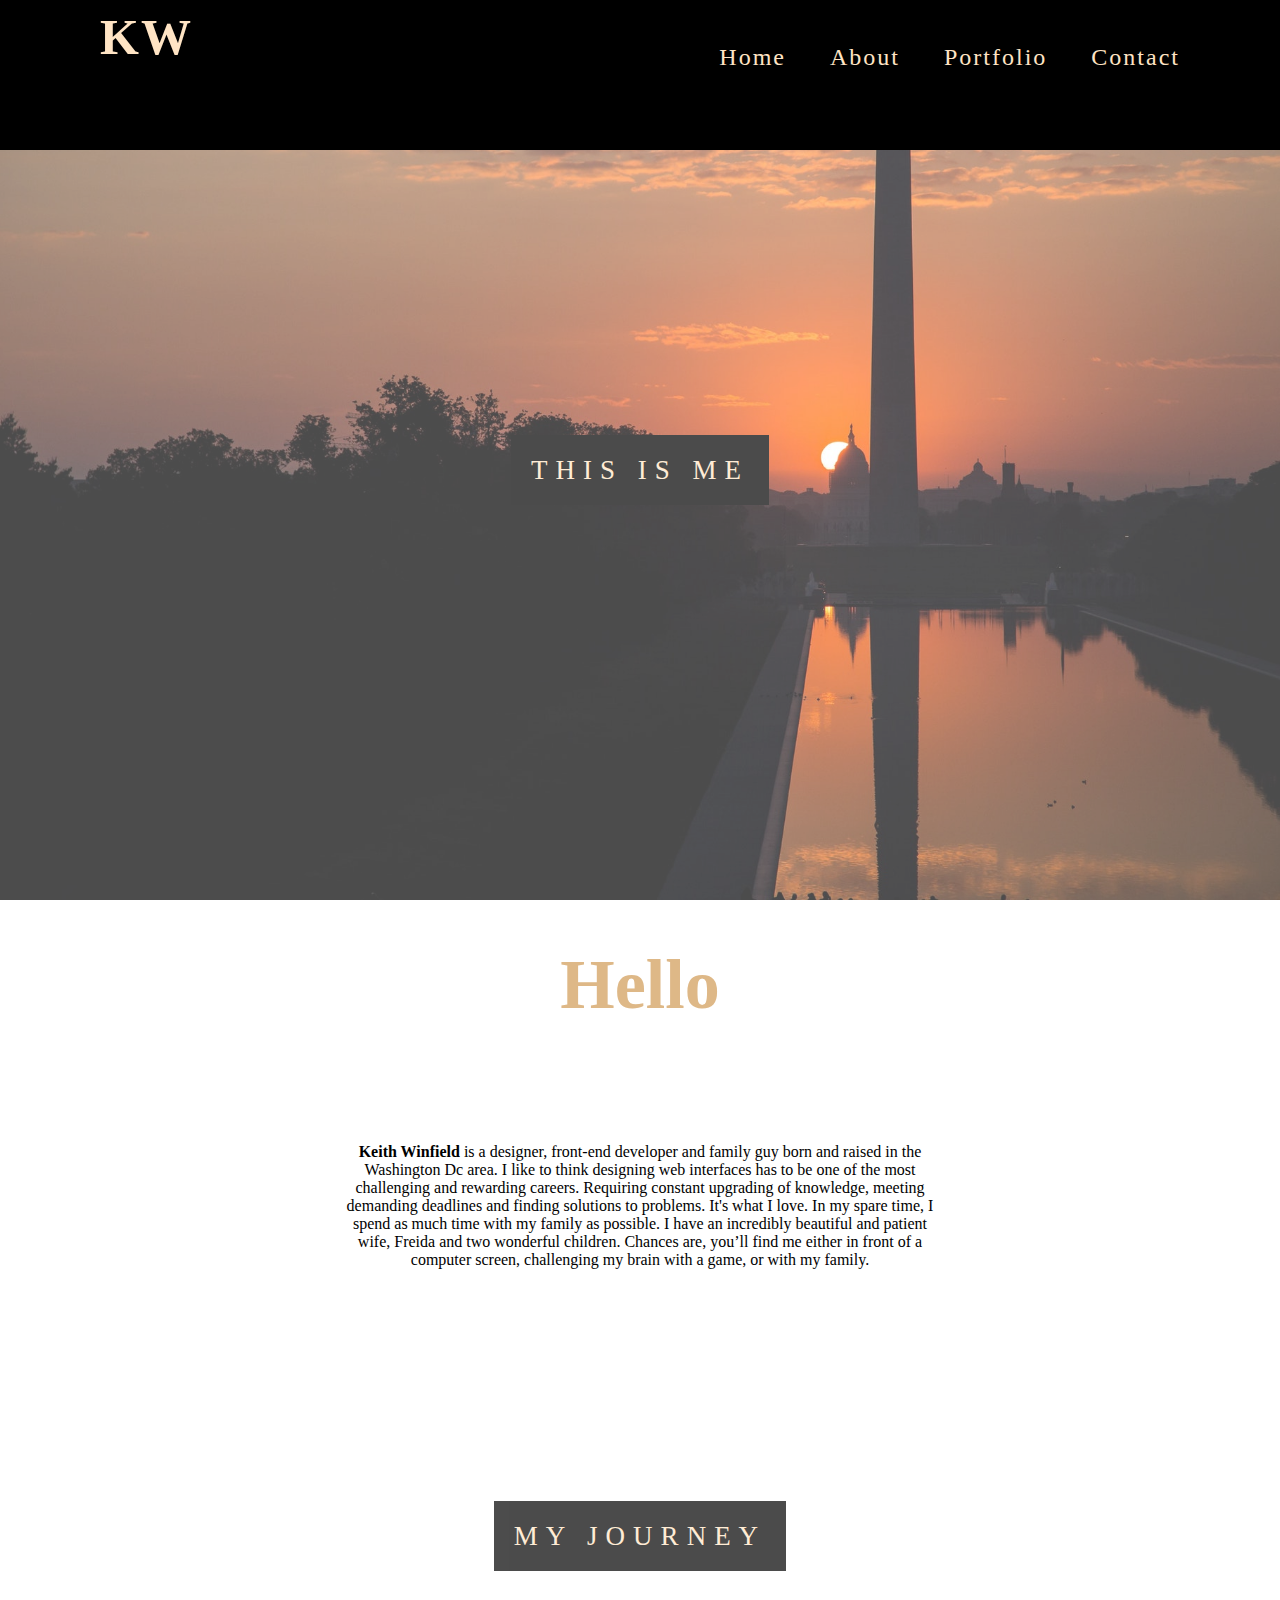
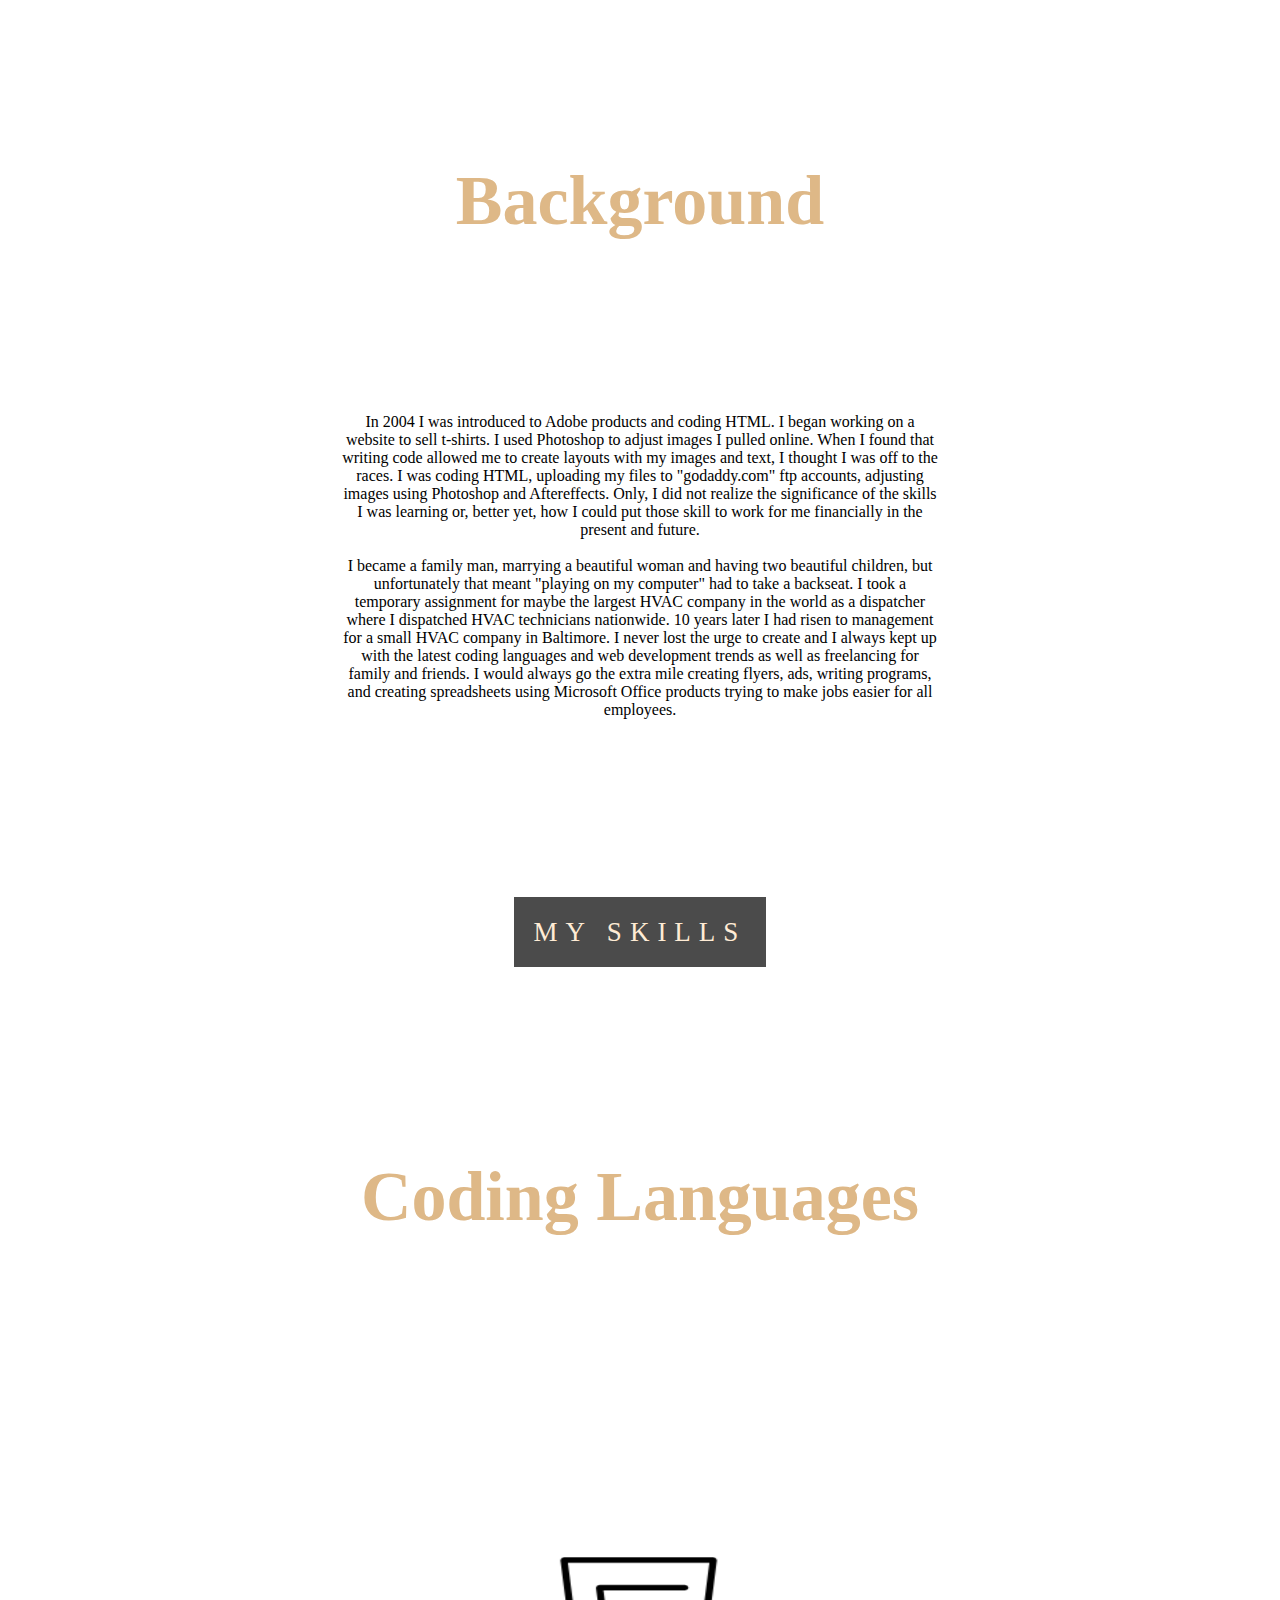
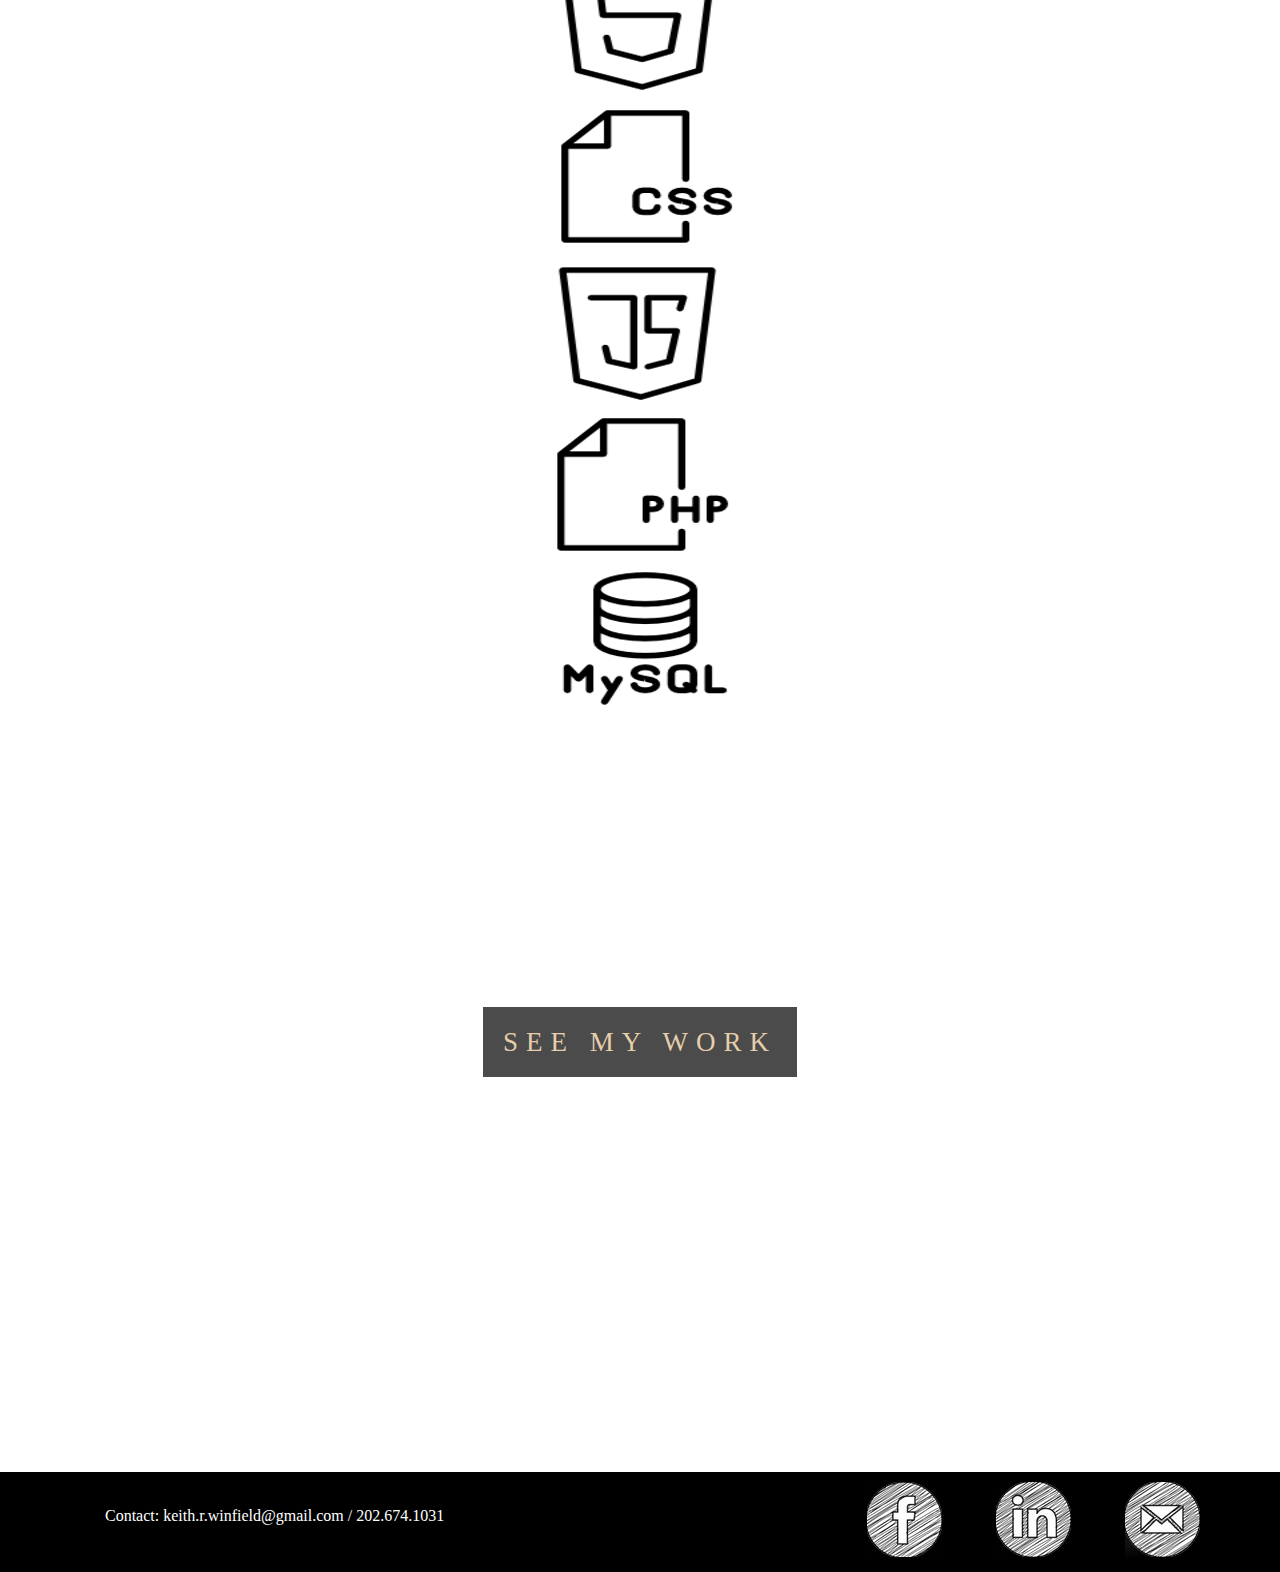
<file: testsite/about.html>
<!doctype html>
<html>
<head>
<meta charset="utf-8">
<title>Untitled Document</title>
<script src="https://ajax.googleapis.com/ajax/libs/jquery/1.12.4/jquery.min.js"></script>
<script src="parallax.js"></script>
<link rel="stylesheet" href="gridstyle.css" type="text/css">
	
</head>

<body>
	<header id="header">
		<div>
			<h1><a href="index.html">KW</a></h1>
			</div>
		<div id="smallnav">
			<nav>
				<a class="menuicon"></a>
				<ul>
					<li><a href="index.html">Home</a></li>
					<li><a href="about.html">About</a></li>
					<li><a href="portfolio.html">Portfolio</a></li>
					<li><a href="contact.php">Contact</a></li>
			</ul>

			</nav>
		</div>
	</header>
	<div class="about">
		<div class="wrapper">
		</div>
		<div class="pic1"><div class="innerwords"><span class="border">This Is Me</span></div>
		</div>
		<div>
			<section>
			<h2>Hello</h2>
				<p><strong>Keith Winfield</strong> is a designer, front-end developer and family guy born and raised in the Washington Dc area. I like to think designing web interfaces has to be one of the most challenging and rewarding careers. Requiring constant upgrading of knowledge, meeting demanding deadlines and finding solutions to problems. It's what I love.

			In my spare time, I spend as much time with my family as possible. I have an incredibly beautiful and patient wife, Freida and two wonderful children. Chances are, you’ll find me either in front of a computer screen, challenging my brain with a game, or with my family.</p>
			</section>
		</div>
		<div class="pic2"><div class="innerwords"><span class="border">My Journey</span></div>
		</div>
		<div>
			<section>
				<h2>Background</h2>
				<p>In 2004 I was introduced to Adobe products and coding HTML. I began working on a website to sell t-shirts. I used Photoshop to adjust images I pulled online. When I found that writing code allowed me to create layouts with my images and text, I thought I was off to the races. I was coding HTML, uploading my files to "godaddy.com" ftp accounts, adjusting images using Photoshop and Aftereffects. Only, I did not realize the significance of the skills I was learning or, better yet, how I could put those skill to work for me financially in the present and future.<br><br>I became a family man, marrying a beautiful woman and having two beautiful children, but unfortunately that meant "playing on my computer" had to take a backseat. I took a temporary assignment for maybe the largest HVAC company in the world as a dispatcher where I dispatched HVAC technicians nationwide. 10 years later I had risen to management for a small HVAC company in Baltimore. I never lost the urge to create and I always kept up with the latest coding languages and web development trends as well as freelancing for family and friends. I would always go the extra mile creating flyers, ads, writing programs, and creating spreadsheets using Microsoft Office products trying to make jobs easier for all employees.</p>
			</section>
		</div>
		<div class="pic3"><div class="innerwords"><span class="border">My Skills</span></div>
		</div>
		<div>
			<section>
				<h2>Coding Languages</h2>
				<div>
				 <ul>
					 <li><img src="images/html.png"></li>
					 <li><img src="images/css.png"></li>
					 <li><img src="images/javascript.png"></li>
					 <li><img src="images/php.png"></li>
					 <li><img src="images/sql.png"></li>
					</ul>
				</div>	 
					
			</section>
		</div>
		<div class="pic4"><div class="innerwords"><span class="border"><a href="portfolio.html">See My Work</span></div>
		</div>
		
		
		
	</div>
	<footer>
	<div>
		<p>Contact: <a href="#">keith.r.winfield@gmail.com</a> / 202.674.1031</p>
		</div>
		<div class="socialmedia">
		<ul>
			<li><a href="https://www.facebook.com/keith.winfield1" target="_blank"><img src="images/fbicon.png"></a></li>
			<li><a href="#"><img src="images/liicon.png"></a></li>
			<li><a href="#"><img src="images/emicon.png"></a></li>
			</ul>
		</div>
		
		
		</footer>
</body>
</html>
</file>
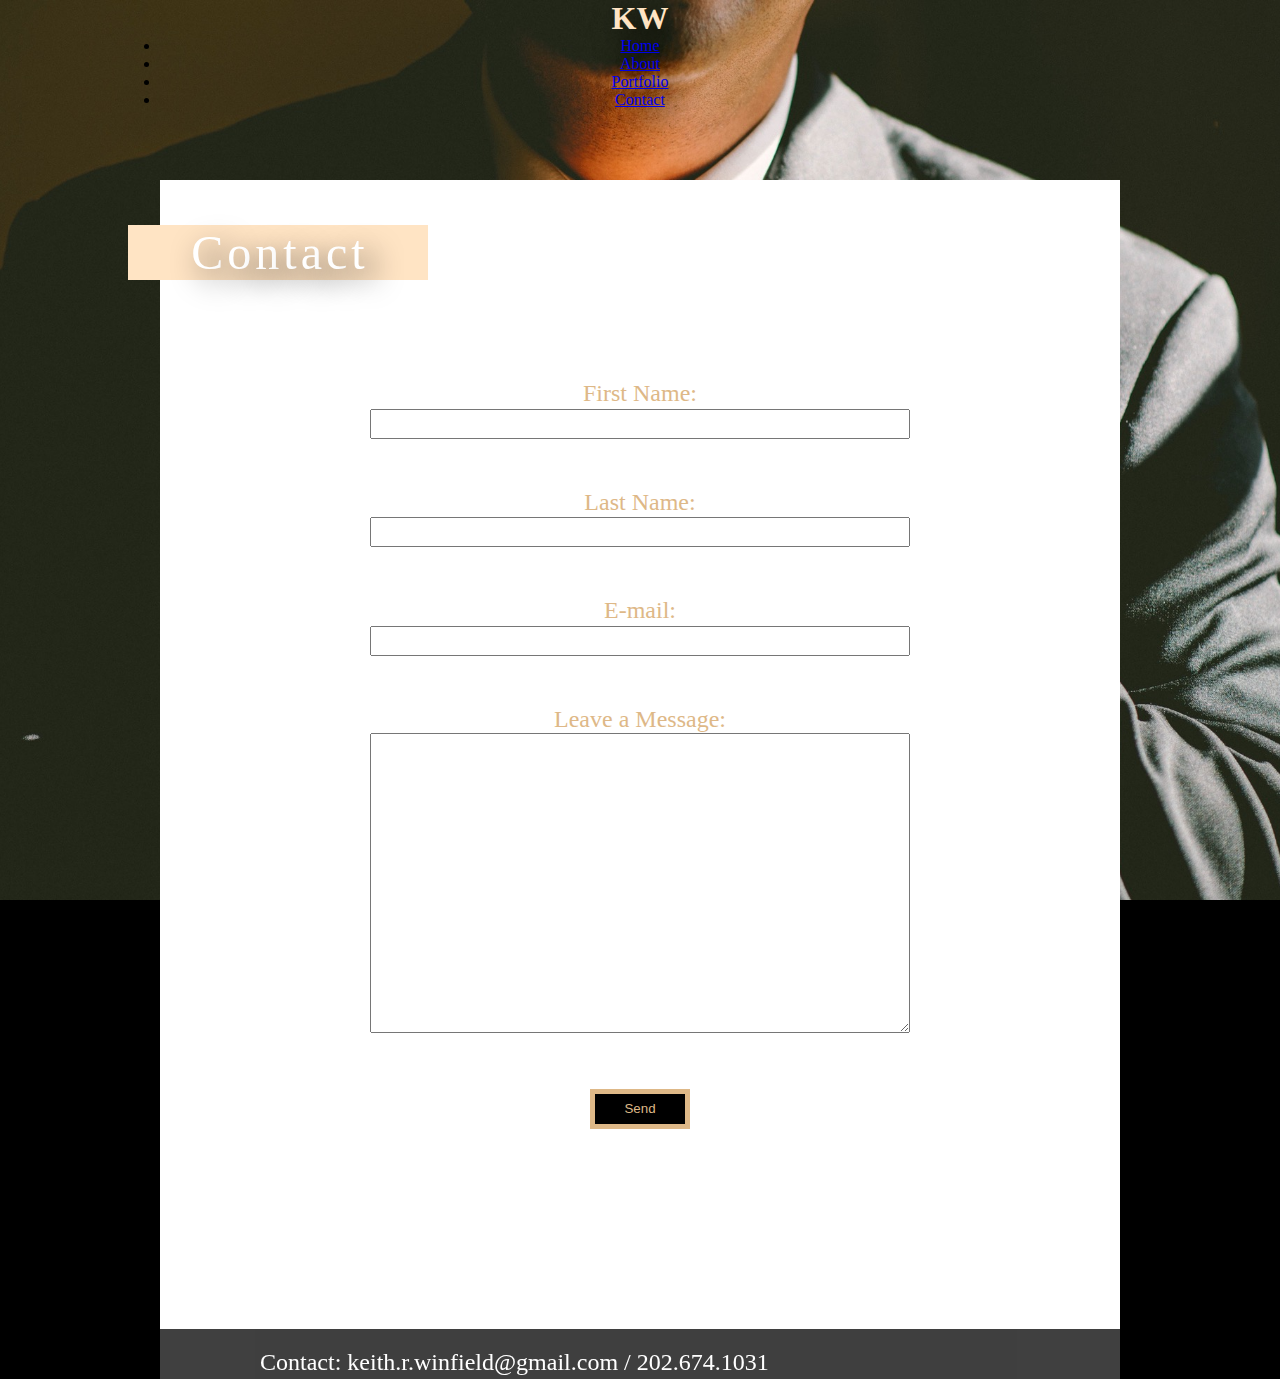
<file: testsite/contact.html>
<?php
if(empty($_POST) === false){
	echo 'Submitted';

}
?>


<!doctype html>
<html>
<head>
	<meta charset="utf-8">
	<title>Keith Winfield - Portfolio</title>
	<link rel="stylesheet" href="https://bootswatch.com/cosmo/bootstrap.min.css">
	<script src="https://ajax.googleapis.com/ajax/libs/jquery/1.12.4/jquery.min.js"></script>
	<script src="parallax.js"></script>
	<script type="text/javascript">
			
			$(function(){
				setTimeout(function(){
					$('.fly-in-text, .mainaboutpic, .aboutbody').removeClass('hidden');
				},500);
			})();
	</script>
	<script type="text/javascript">
		$(function(){
			$('.menuicon').click(function(){
			$('header nav ul').toggleClass('open');
		
		});	
		});
	</script>
<link href="testsite.css" rel="stylesheet" type="text/css">

</head>
<body>
	<header id="header">
	<div>
		<h1><a href="index.html">KW</a></h1>
		</div>
	<div id="smallnav">
	    <nav>
			<a class="menuicon"></a>
			<ul>
				<li><a href="index.html">Home</a></li>
				<li><a href="about.html">About</a></li>
				<li><a href="portfolio.html">Portfolio</a></li>
				<li><a href="#">Contact</a></li>
		</ul>
		
		</nav>
	</div>
	</header>
	<div class="fly-in-text hidden">		
		<ul>
			<li>C</li>
			<li>o</li>
			<li>n</li>
			<li>t</li>
			<li>a</li>
			<li>c</li>
			<li>t</li>
		</ul>
		
		
	</div>
	<div class="aboutbody hidden">
		<div style="margin: 200px auto">
			
			<form action="" method="post">
		<p>
			<label for="firstName">First Name:</label><br>
			<input type="text" name="firstName" id="firstName">
		</p>
			<p>
			<label for="lastName">Last Name:</label><br>
			<input type="text" name="lastName" id="lastName">
		</p>
		<p>
			<label for="email">E-mail:</label><br>
			<input type="text" name="email" id="email">
		</p>
		<p>
			<label for="message">Leave a Message:</label><br>
			<textarea name="message" id="message"></textarea>
		</p>
		<p>
			<input type="submit" id="submit" value="Send">	
				</p>
			</form>
		</div>
	
	
		
	
		
			
	<script type="text/javascript">
		$(function(){
			$('.menuicon').click(function(){
			$('header nav ul').toggleClass('open');
		
		});	
		});
			
		$(function(){
				setTimeout(function(){
					$('.fly-in-text, .mainaboutpic, .aboutbody').removeClass('hidden');
				},500);
			})();
	</script>	
			
		
	<footer>
		<p>Contact: <a href="#">keith.r.winfield@gmail.com</a> / 202.674.1031</p>
		
		
		</footer>
	</div>
	

</body>
	
</html>
</file>
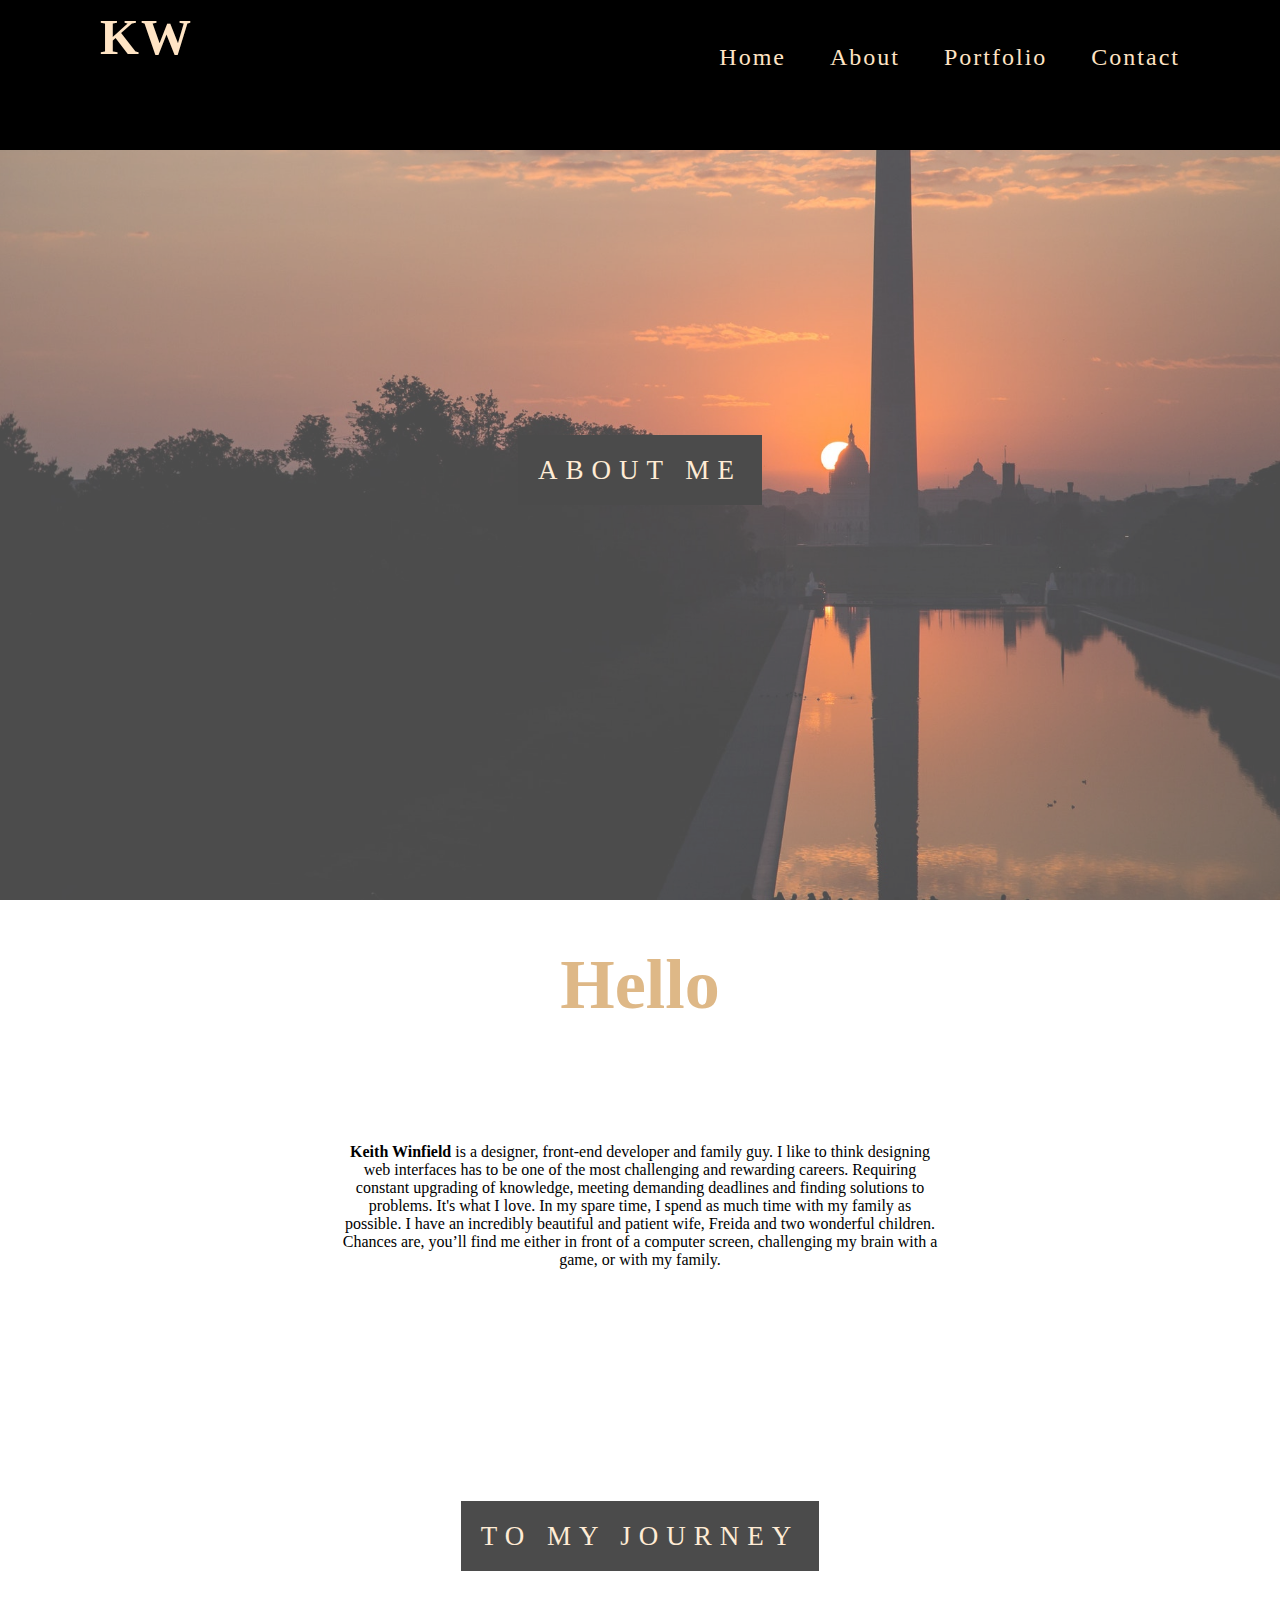
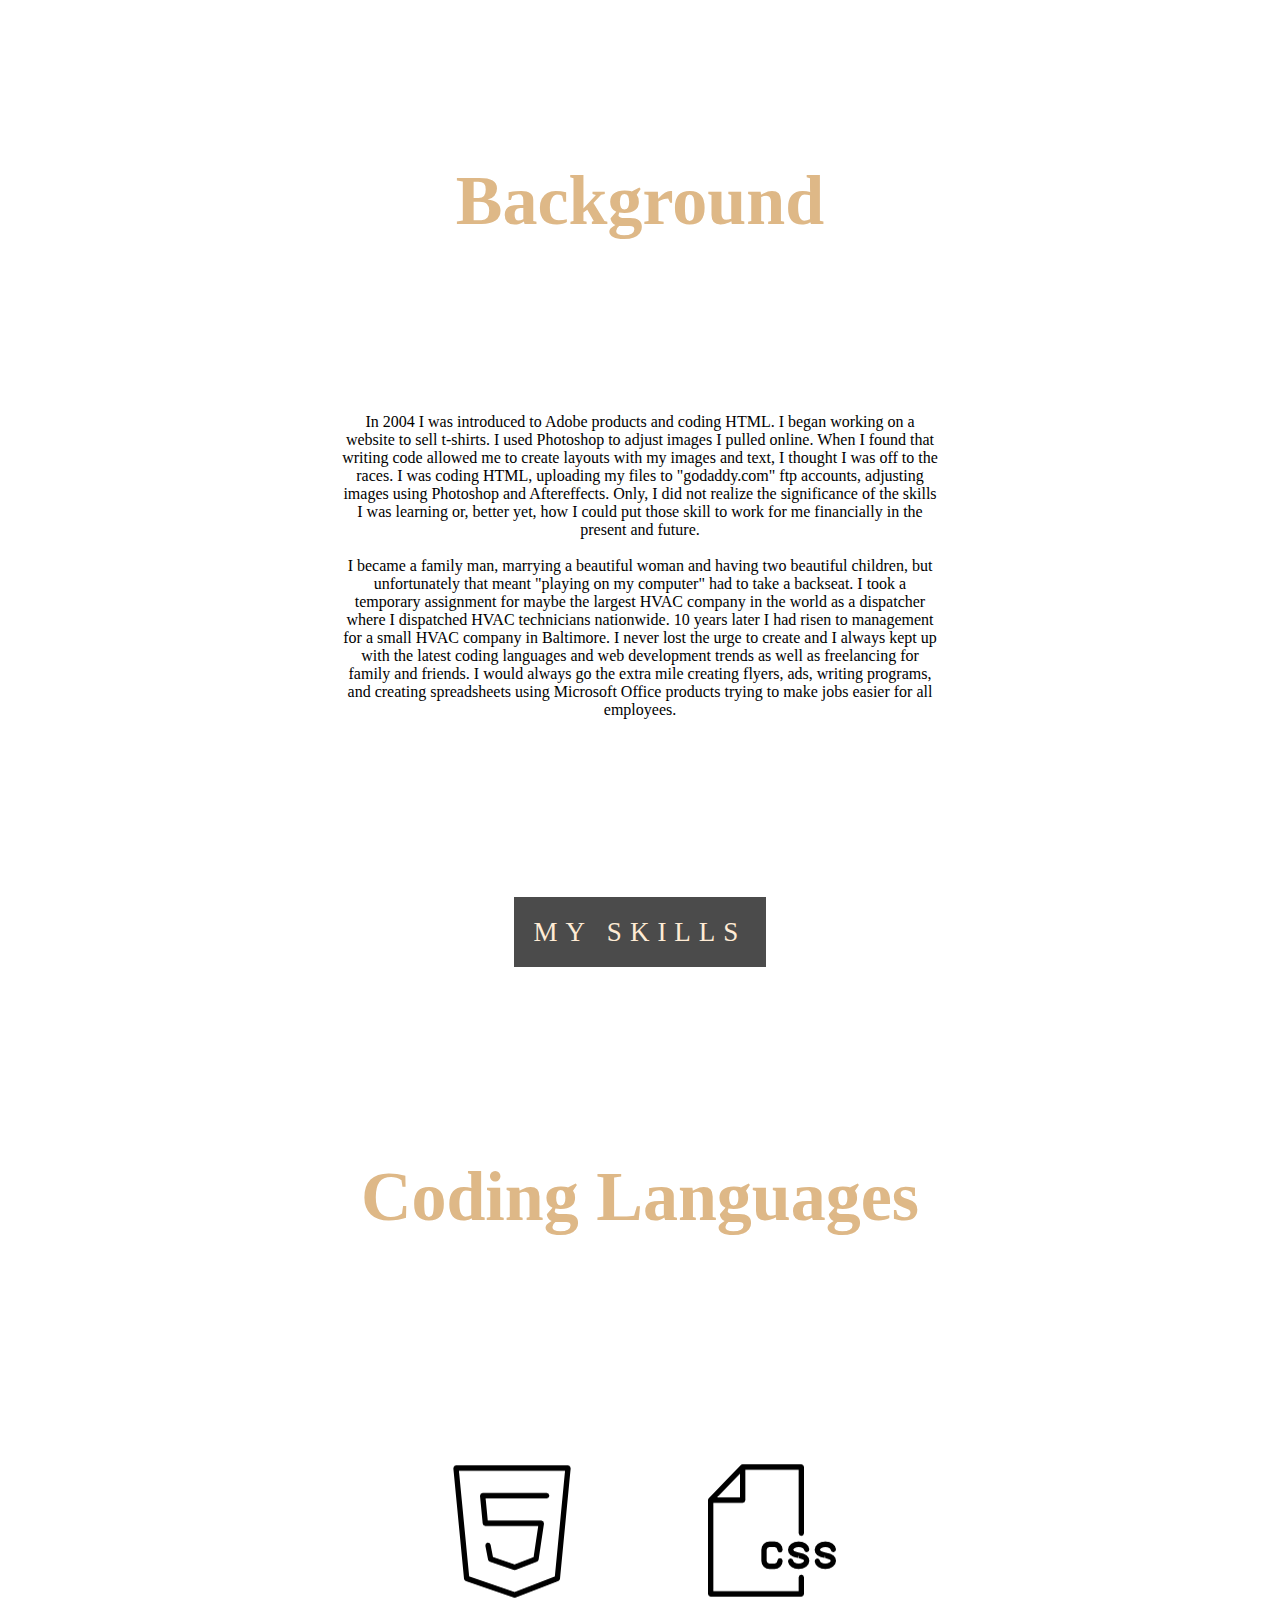
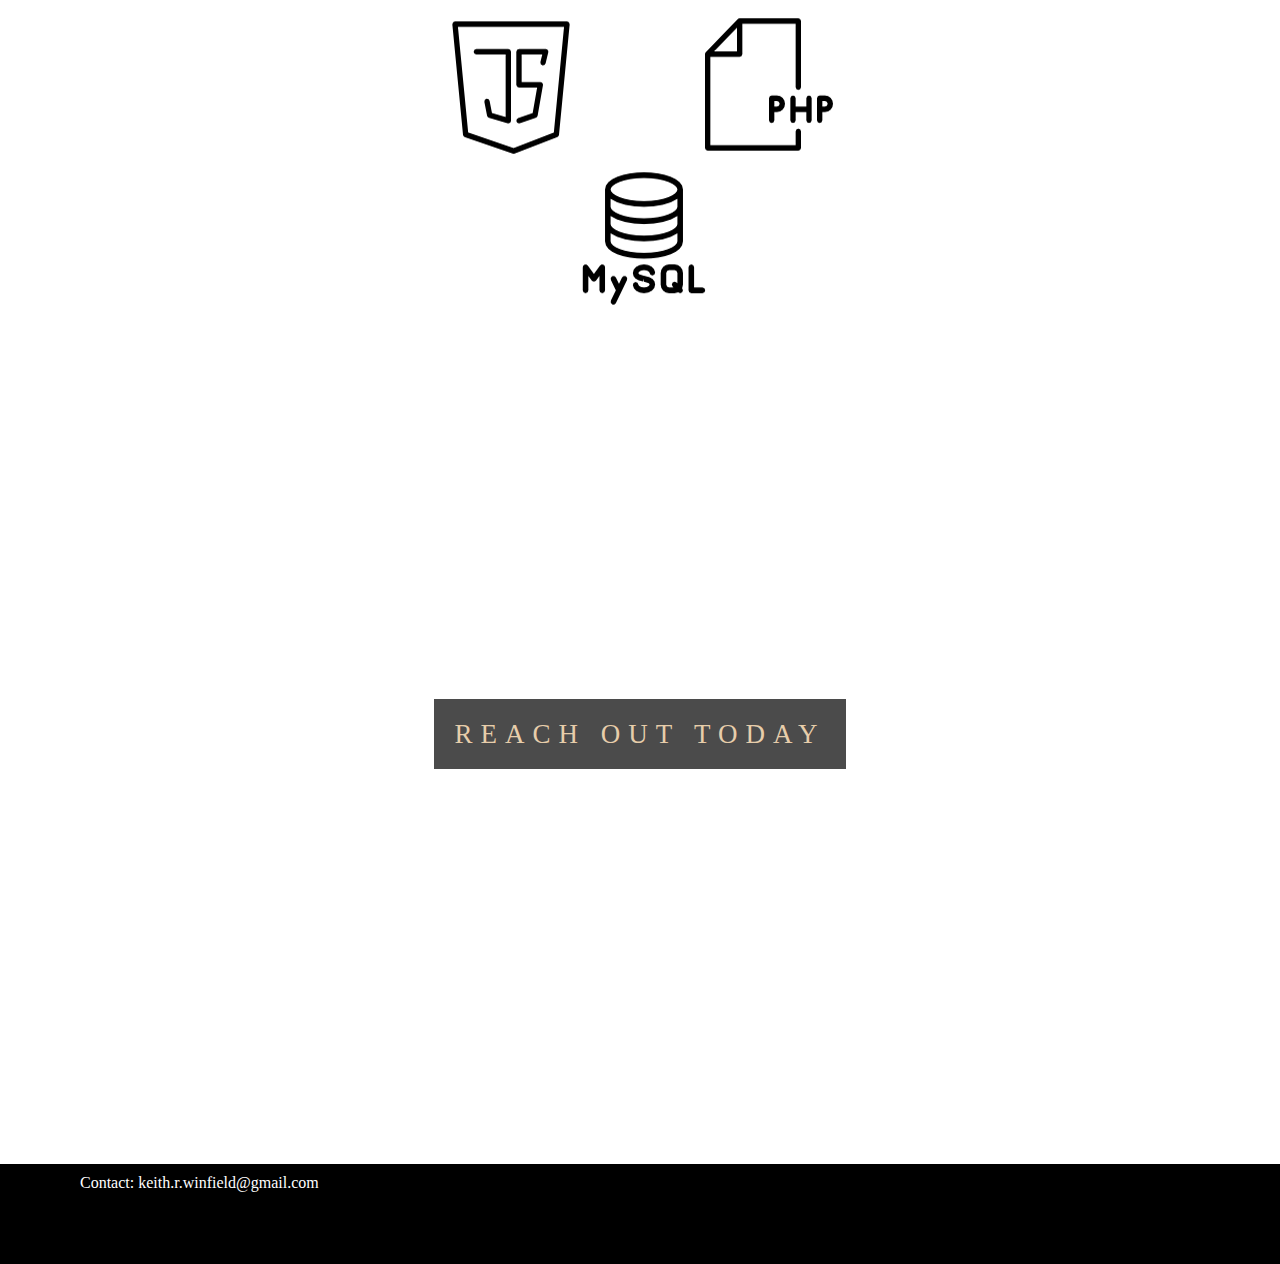
<file: testsite/newabout.html>
<!doctype html>
<html>
<head>
<meta charset="utf-8">
<title>Untitled Document</title>
<script src="https://ajax.googleapis.com/ajax/libs/jquery/1.12.4/jquery.min.js"></script>
<script src="parallax.js"></script>
<link rel="stylesheet" href="gridstyle.css" type="text/css">
	
</head>

<body>
	<header id="header">
		<div>
			<h1><a href="index.html">KW</a></h1>
			</div>
		<div id="smallnav">
			<nav>
				<a class="menuicon"></a>
				<ul>
					<li><a href="index.html">Home</a></li>
					<li><a href="about.html">About</a></li>
					<li><a href="portfolio.html">Portfolio</a></li>
					<li><a href="contact.html">Contact</a></li>
			</ul>

			</nav>
		</div>
	</header>
	<div class="about">
		<div class="wrapper">
		</div>
		<div class="pic1"><div class="innerwords"><span class="border">About Me</span></div>
		</div>
		<div>
			<section>
			<h2>Hello</h2>
				<p><strong>Keith Winfield</strong> is a designer, front-end developer and family guy. I like to think designing web interfaces has to be one of the most challenging and rewarding careers. Requiring constant upgrading of knowledge, meeting demanding deadlines and finding solutions to problems. It's what I love.

			In my spare time, I spend as much time with my family as possible. I have an incredibly beautiful and patient wife, Freida and two wonderful children. Chances are, you’ll find me either in front of a computer screen, challenging my brain with a game, or with my family.</p>
			</section>
		</div>
		<div class="pic2"><div class="innerwords"><span class="border">To My Journey</span></div>
		</div>
		<div>
			<section>
				<h2>Background</h2>
				<p>In 2004 I was introduced to Adobe products and coding HTML. I began working on a website to sell t-shirts. I used Photoshop to adjust images I pulled online. When I found that writing code allowed me to create layouts with my images and text, I thought I was off to the races. I was coding HTML, uploading my files to "godaddy.com" ftp accounts, adjusting images using Photoshop and Aftereffects. Only, I did not realize the significance of the skills I was learning or, better yet, how I could put those skill to work for me financially in the present and future.<br><br>I became a family man, marrying a beautiful woman and having two beautiful children, but unfortunately that meant "playing on my computer" had to take a backseat. I took a temporary assignment for maybe the largest HVAC company in the world as a dispatcher where I dispatched HVAC technicians nationwide. 10 years later I had risen to management for a small HVAC company in Baltimore. I never lost the urge to create and I always kept up with the latest coding languages and web development trends as well as freelancing for family and friends. I would always go the extra mile creating flyers, ads, writing programs, and creating spreadsheets using Microsoft Office products trying to make jobs easier for all employees.</p>
			</section>
		</div>
		<div class="pic3"><div class="innerwords"><span class="border">My Skills</span></div>
		</div>
		<div>
			<section>
				<h2>Coding Languages</h2>
				 <ul>
					 <li><img src="images/html.png"></li>
					 <li><img src="images/css.png"></li>
					 <li><img src="images/javascript.png"></li>
					 <li><img src="images/php.png"></li>
					 <li><img src="images/sql.png"></li>
					 
					
			</section>
		</div>
		<div class="pic4"><div class="innerwords"><span class="border"><a href="contact.php">Reach Out Today</span></div>
		</div>
		
		
		
	</div>
	<footer>
		<p>Contact: <a href="#">keith.r.winfield@gmail.com</a> / 202.674.1031</p>
		
		
		</footer>
</body>
</html>
</file>
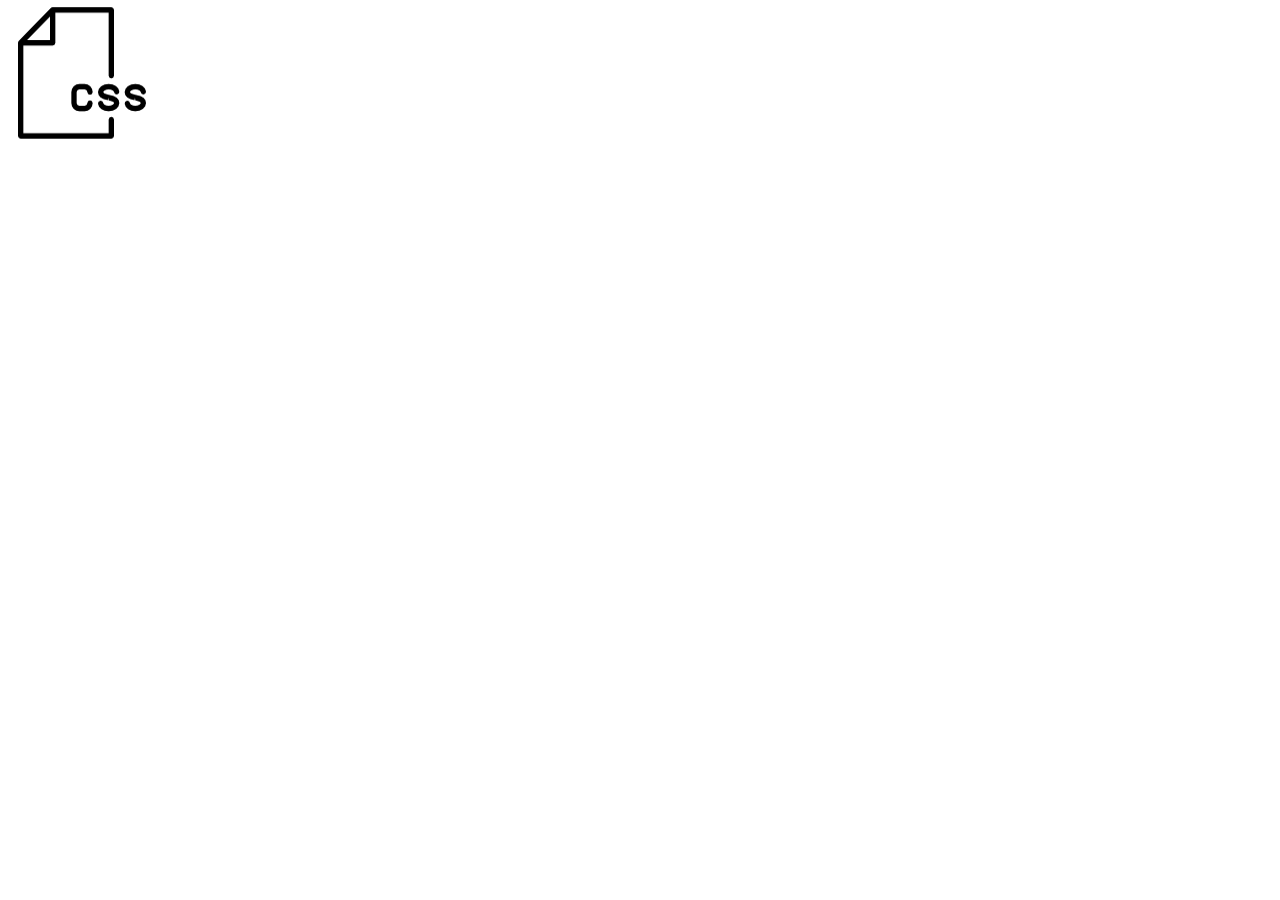
<file: testsite/images/css.html>
<html>
<head>
<title>Untitled-1</title>
<meta http-equiv="Content-Type" content="text/html; charset=utf-8">
</head>
<body bgcolor="#FFFFFF" leftmargin="0" topmargin="0" marginwidth="0" marginheight="0">
<!-- Save for Web Slices (Untitled-1) -->
<img src="images/css.png" width="150" height="150" alt="">
<!-- End Save for Web Slices -->
</body>
</html>
</file>
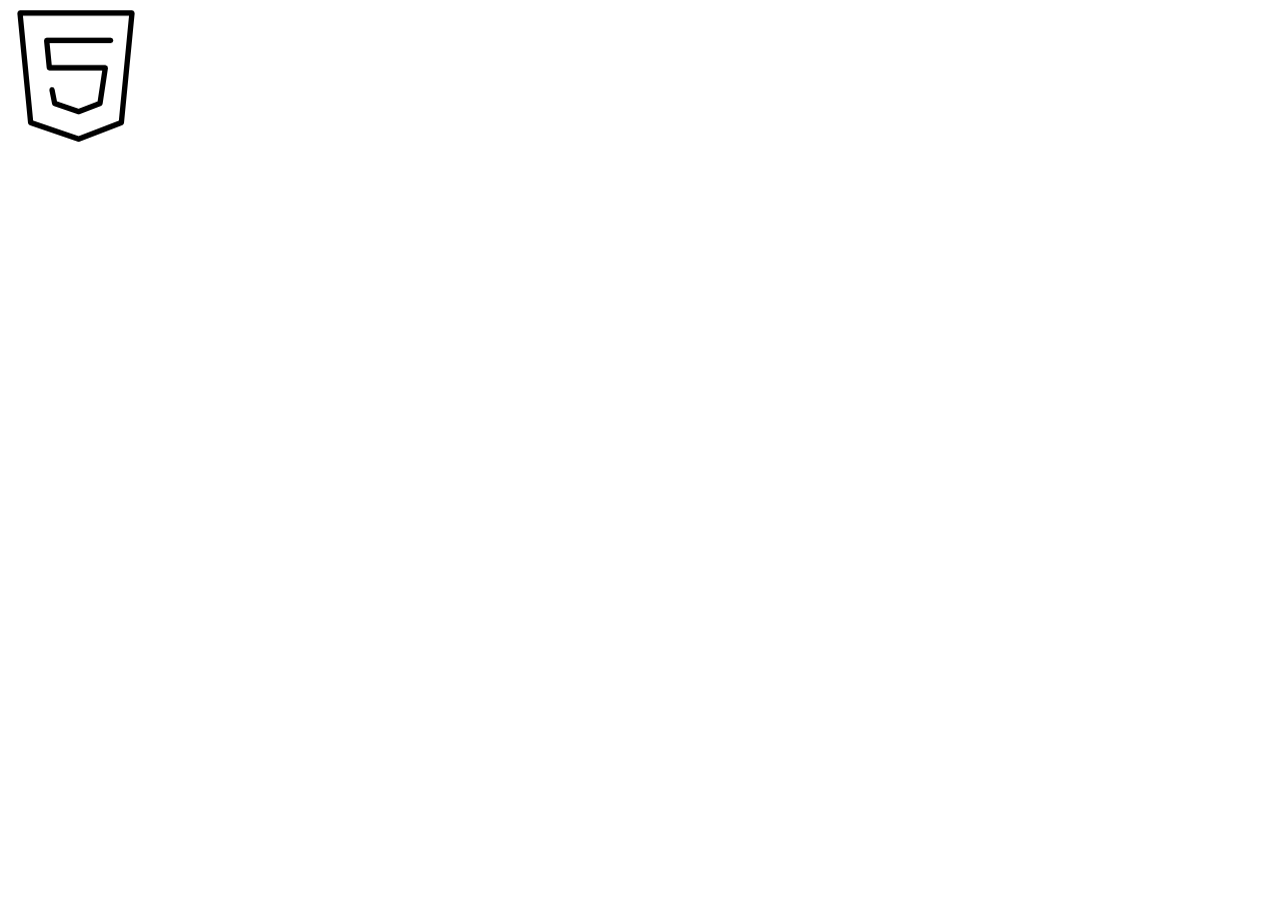
<file: testsite/images/html.html>
<html>
<head>
<title>Untitled-1</title>
<meta http-equiv="Content-Type" content="text/html; charset=utf-8">
</head>
<body bgcolor="#FFFFFF" leftmargin="0" topmargin="0" marginwidth="0" marginheight="0">
<!-- Save for Web Slices (Untitled-1) -->
<img src="images/html.png" width="150" height="150" alt="">
<!-- End Save for Web Slices -->
</body>
</html>
</file>
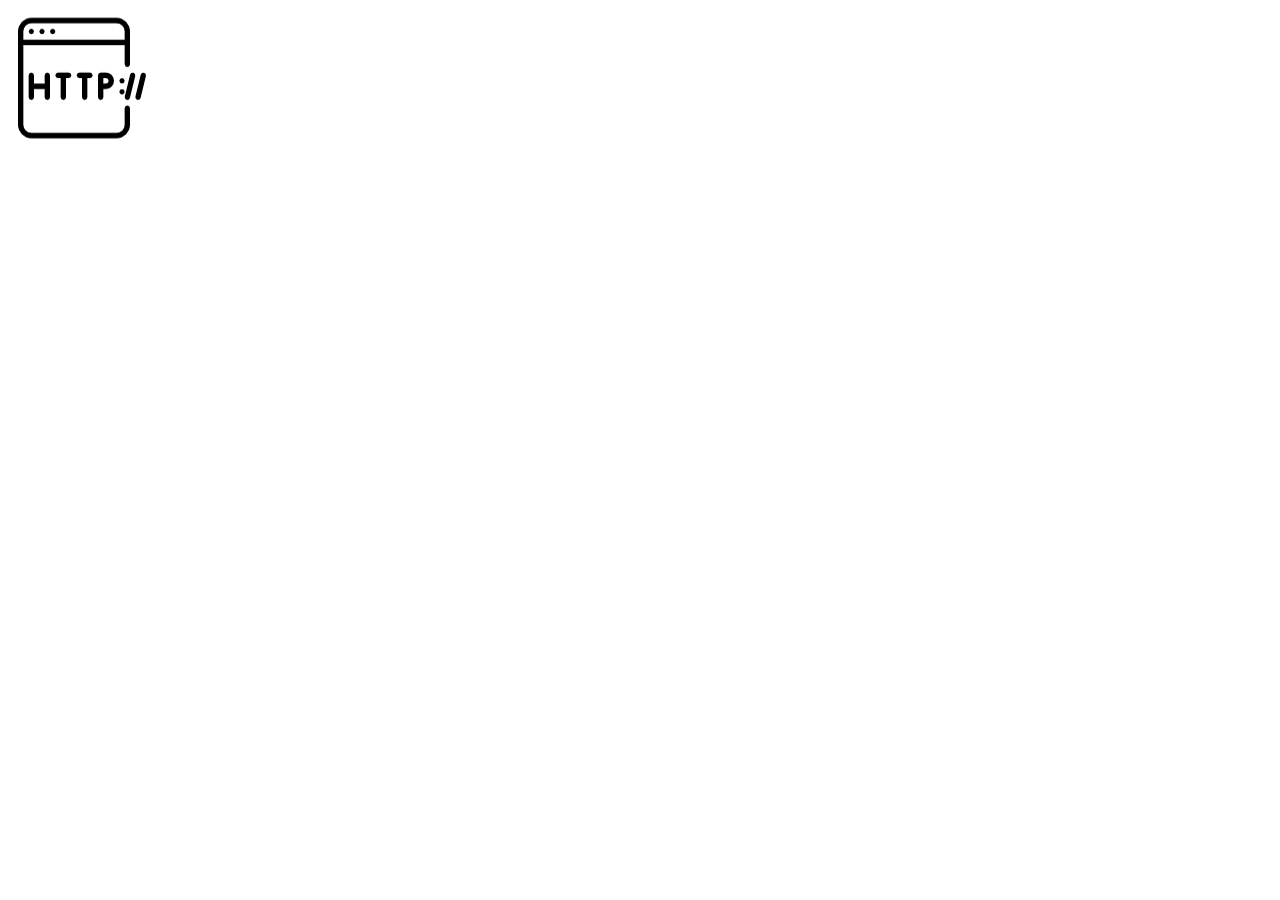
<file: testsite/images/http.html>
<html>
<head>
<title>Untitled-1</title>
<meta http-equiv="Content-Type" content="text/html; charset=utf-8">
</head>
<body bgcolor="#FFFFFF" leftmargin="0" topmargin="0" marginwidth="0" marginheight="0">
<!-- Save for Web Slices (Untitled-1) -->
<img src="images/http.png" width="150" height="150" alt="">
<!-- End Save for Web Slices -->
</body>
</html>
</file>
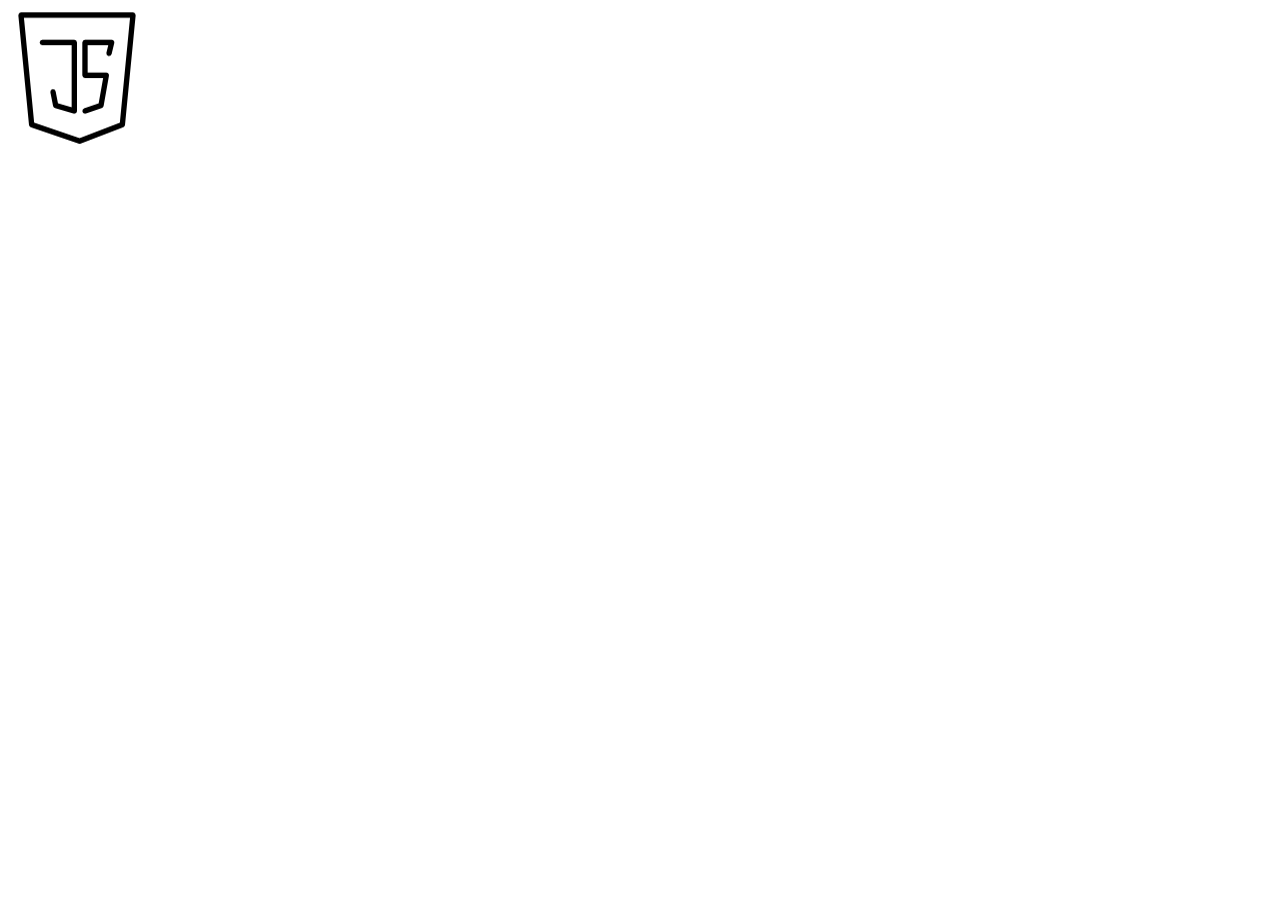
<file: testsite/images/javascript.html>
<html>
<head>
<title>Untitled-1</title>
<meta http-equiv="Content-Type" content="text/html; charset=utf-8">
</head>
<body bgcolor="#FFFFFF" leftmargin="0" topmargin="0" marginwidth="0" marginheight="0">
<!-- Save for Web Slices (Untitled-1) -->
<img src="images/javascript.png" width="150" height="150" alt="">
<!-- End Save for Web Slices -->
</body>
</html>
</file>
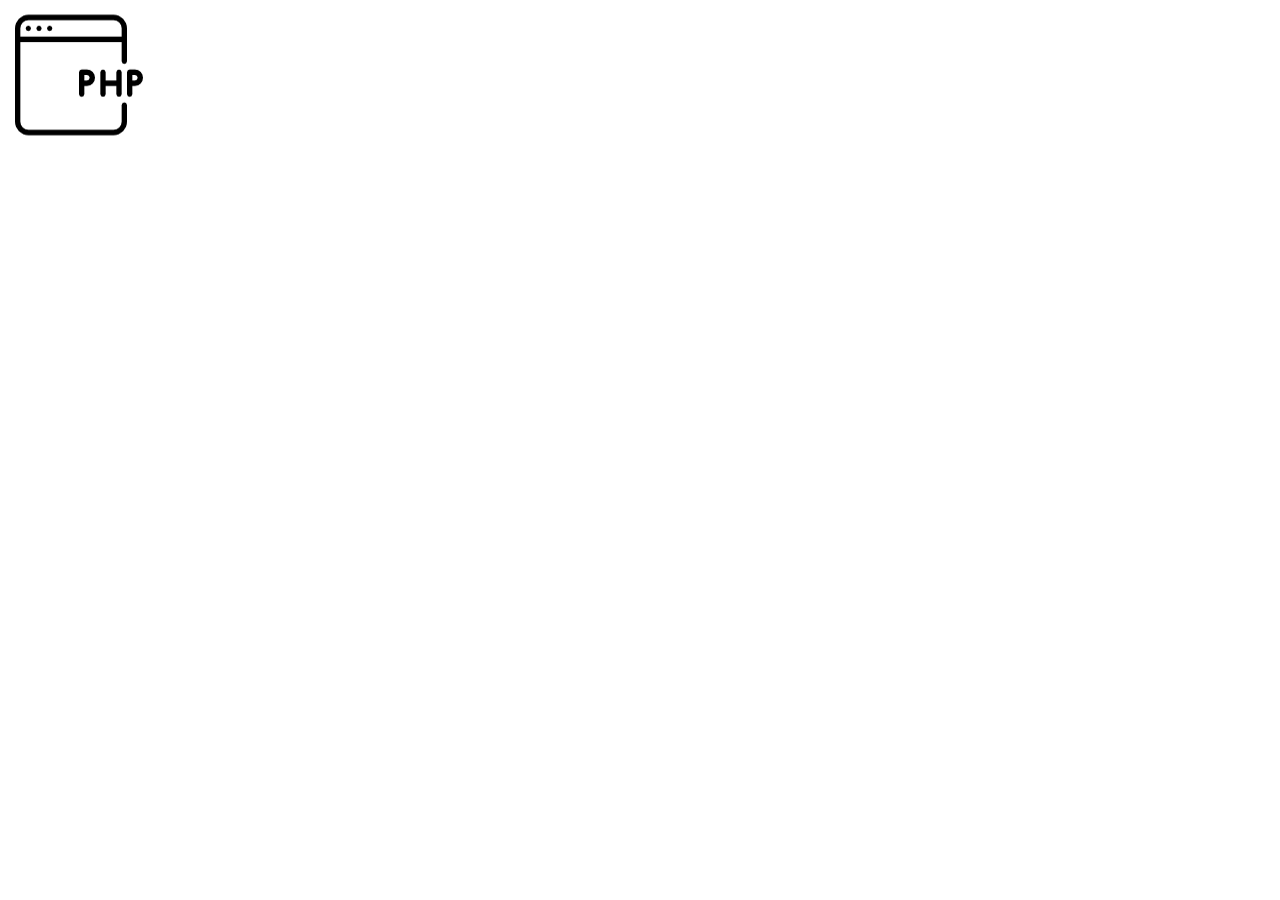
<file: testsite/images/php.html>
<html>
<head>
<title>Untitled-1</title>
<meta http-equiv="Content-Type" content="text/html; charset=utf-8">
</head>
<body bgcolor="#FFFFFF" leftmargin="0" topmargin="0" marginwidth="0" marginheight="0">
<!-- Save for Web Slices (Untitled-1) -->
<img src="images/php.png" width="150" height="150" alt="">
<!-- End Save for Web Slices -->
</body>
</html>
</file>
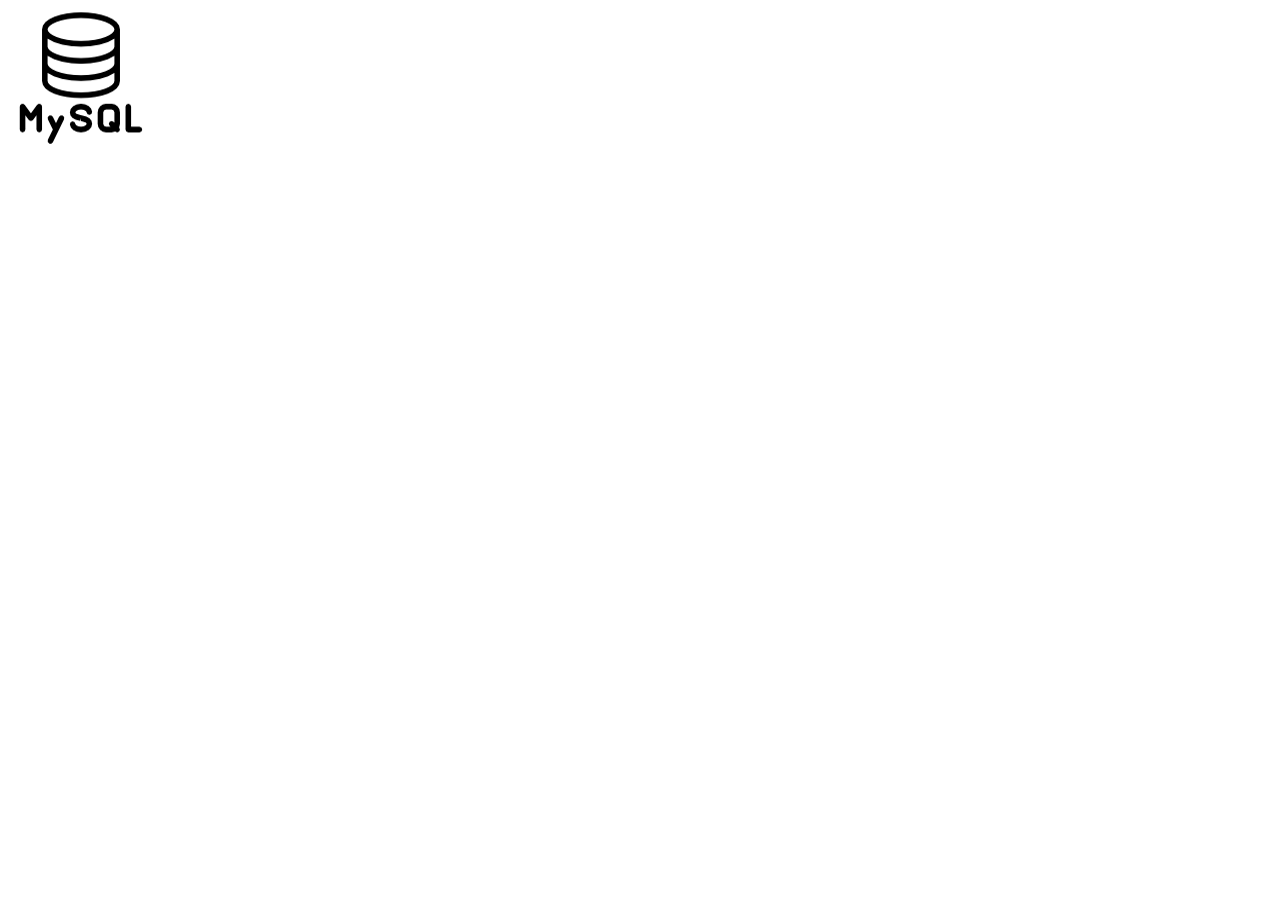
<file: testsite/images/sql.html>
<html>
<head>
<title>Untitled-1</title>
<meta http-equiv="Content-Type" content="text/html; charset=utf-8">
</head>
<body bgcolor="#FFFFFF" leftmargin="0" topmargin="0" marginwidth="0" marginheight="0">
<!-- Save for Web Slices (Untitled-1) -->
<img src="images/sql.png" width="150" height="150" alt="">
<!-- End Save for Web Slices -->
</body>
</html>
</file>
<file: testsite/gridstyle.css>
@charset "utf-8";
/* CSS Document */

body {
	margin: 0;
	
}



a {
	text-decoration: none;
	color: burlywood;
}

h1 a {
	text-decoration: none;
	color: bisque;
}

h2 {
	color: burlywood;
	margin: 20px;
}

header {
	z-index: 50;
	width: 100%;
	height: 150px;
	margin: 0 0;
	background-color: black;
	position: fixed;
	transition: height 0.3s;
	-webkit-transition: all 0.3s;
	-moz-transition: all 0.3s;
	-ms-transition: all 0.3s;
	-o-transition: all 0.3s;
	transition: all 0.3s;
	
}

header h1 {
	display: inline;
	line-height: 75px;
	float: left;
	font-family: Cambria, "Hoefler Text", "Liberation Serif", Times, "Times New Roman", "serif";
	font-size: 50px;
	letter-spacing: 2px;
	color:bisque;
	margin-left: 100px;
	-webkit-transition: all 0.3s;
	-moz-transition: all 0.3s;
	-ms-transition: all 0.3s;
	-o-transition: all 0.3s;
	transition: all 0.3s;
}


header nav {
	float:right;
	margin-right: 100px;
}

header nav li {
	display: inline;
	margin-left:40px;
	font-size: 24px;
	line-height: 115px;
	letter-spacing: 2px;
}

header nav a {
	text-decoration: none;
	color:bisque;
	border-bottom: 3px solid transparent;  
    transition: 0.5s ease;
    white-space: nowrap;
	-webkit-transition: all 0.3s;
	-moz-transition: all 0.3s;
	-ms-transition: all 0.3s;
	-o-transition: all 0.3s;
	transition: all 0.3s;
	}

header nav a:hover {
	border-bottom: 3px solid #FFE4C4;
}

header.smaller {
	height: 75px;
	opacity: .75;
	-webkit-transition: all 0.3s;
	-moz-transition: all 0.3s;
	-ms-transition: all 0.3s;
	-o-transition: all 0.3s;
	transition: all 0.3s;
	
}

header.smaller h1 {
	line-height: 50px;
	font-size: 30px;
}

header.smaller nav li {
	line-height: 50px;
	font-size: 18px;
}

.pic1, .pic2, .pic3, .pic4, .p1, .p2, .p3 {
	background-position: center;
	background-repeat: no-repeat;
	background-size: cover;
	background-attachment: fixed;
	position: relative;
	opacity: 0.7;
}
.pic1 {
	background-image: url(images/dcskyline.jpeg);
	min-height: 100vh;
}

.pic2 {
	background-image: url(images/pexels-photo-343469.jpeg);
	height: 400px;
}

.pic3 {
	background-image: url(images/office.jpeg);
	height: 400px;
}

.pic4 {
	background-image: url(images/pexels-photo-63196.jpeg);
	min-height:100vh;
}

.p1 {
	background-image: url(images/tpbl.jpg);
	height: 100vh;
}

.p2 {
	background-image: url(images/toh.jpg);
	height: 100vh;
}

.p3 {
	background-image: url(images/isaidyes.jpg);
	height: 100vh;
}

.innerwords {
	top: 50%;
	width: 100%;
	text-align: center;
	position: absolute;
	color: bisque;
	font-size: 27px;
	font-weight: 400;
	padding: 5px;
	text-transform: uppercase;
	letter-spacing: 8px;
}

.border {
	background-color: black;
	padding: 20px;
}

section {
	display: grid;
	grid-template-rows: 30% 70%;
	grid-row-gap: 100px;
	padding: 20px;
	margin: 25px auto;
	width: 50%;
	text-align: center;
}

section ul {
	list-style: none;
	text-align: center;
	
}

section ul li{
	display: inline;
	margin: 50px;
}

section div img {
	width: 200px;
	height: 150px;
}

section h2 {
	margin-top: 0;
	text-align: center;
	font-size: 70px;
	}
	


#name {
	margin-bottom: 20px;
	width: 1080px;
	margin-left: 25%;
}



.name h1 {
	font-family: Cambria, "Hoefler Text", "Liberation Serif", Times, "Times New Roman", "serif";
	padding: 400px 0px 0px;
	color:bisque;
	font-size: 150px;
	letter-spacing: 3px;
    white-space: nowrap;
}


#selfie {
	margin-top: -550px;	
	margin-left: 45%;
	position: absolute;
}


.selfie {
	background-image: url(images/kkp.jpg);
	-webkit-box-shadow: 10px 10px 30px black;
    -moz-box-shadow: 10px 10px 30px black;
    box-shadow: 10px 10px 30px black;            
	width: 282px;
	height: 353px;
	margin-top: 150px;
	margin-bottom: 200px;
    transition: 0.5s ease;
	-webkit-transition: all 0.5s;
	-moz-transition: all 0.5s;
	-ms-transition: all 0.5s;
	-o-transition: all 0.5s;
	transition: all 0.5s;
	opacity: 0;	
}




.name:hover ~ .selfie{
	opacity: 1;
}

#space {
	width: 100%;
	padding-top: 200px;
}



.sliding-middle-out {
	display: inline-block;
	position: relative;
	padding-bottom: 3px;
}
.sliding-middle-out:after {
	content: '';
	display: block;
	height: 3px;
	width: 0px;
	background: transparent;
	transition: width .5s ease, background-color .5s ease;
}
.sliding-middle-out:hover:after {
	width: 96%;
	background: #FFE4C4;
}

.body{
	margin:0;
	padding: 0;
	height: auto;
	background-color: black;
	background-image: url(images/bgsuit.jpg);
	background-repeat: no-repeat;
	background-position: center center;
	background-size: cover;
	background-attachment: fixed;
}

.homebody div {
	width: 75%;
	text-align: center;
	margin: auto;
	-webkit-text-shadow: 10px 10px 30px black;
    -moz-text-shadow: 10px 10px 30px black;
    text-shadow: 10px 10px 30px black; 
}

.fly-in-text {
	text-align: center;
	z-index: 2;
	background-color: bisque;
	width: 300px;
	position: fixed;
	list-style: none;
	top: 25%;
	left: 10%;
	-webkit-transition: all 2.5s;
	-moz-transition: all 2.5s;
	-ms-transition: all 2.5s;
	-o-transition: all 2.5s;
	transition: all 2.5s;
}

.fly-in-text li {
	color: white;
	display: inline-block;
	font-size: 48px;
	font-weight: 400;
	opacity: 1;
	transition: 2.5s ease;
	-webkit-transition: all 2.5s;
	-moz-transition: all 2.5s;
	-ms-transition: all 2.5s;
	-o-transition: all 2.5s;
	transition: all 2.5s;
	
}

.fly-in-text.hidden ul li{
	opacity: 0;
}

.fly-in-text.hidden li:nth-child(1){transform: translateX(-20px) translateY(-50px);}
.fly-in-text.hidden li:nth-child(2){transform: translateX(20px) translateY(50px);}
.fly-in-text.hidden li:nth-child(3){transform: translateX(-15px) translateY(-40px);}
.fly-in-text.hidden li:nth-child(4){transform: translateX(45px) translateY(75px);}
.fly-in-text.hidden li:nth-child(5){transform: translateX(15px) translateY(40px);}
.fly-in-text.hidden li:nth-child(6){transform: translateX(-45px) translateY(-40px);}
.fly-in-text.hidden li:nth-child(7){transform: translateX(25px) translateY(35px);}

.aboutbody {
	margin: 0;
	padding: 0;
	z-index: 1;
	position: absolute;
	top: 20%;
	left: 12.5%;
	background-color: white;
	opacity: 1;
	-webkit-transition: all 5s;
	-moz-transition: all 5s;
	-ms-transition: all 5s;
	-o-transition: all 5s;
	transition: all 5s;
}


.contactbody.hidden {
	opacity: 0;
}

.contactbody {
	margin: 0;
	padding: 100px;
	z-index: 1;
	position: absolute;
	background-color: white;
	top: 20%;
	left: 12.5%;
	width: 75%;
	text-align: center;
	opacity: 1;
	-webkit-transition: all 5s;
	-moz-transition: all 5s;
	-ms-transition: all 5s;
	-o-transition: all 5s;
	transition: all 5s;
}

label {
	font-family: Cambria, "Hoefler Text", "Liberation Serif", Times, "Times New Roman", "serif";
	color:burlywood;
	margin: 20px;
	font-size: 24px;
	font-weight: 400;
}

input {
	margin-bottom: 50px;
	width: 50%;
	height: 30px;
	
}

textarea {
	margin-bottom: 50px;
	width: 50%;
	height: 300px;
}

#submit {
	height: 40px;
	width: 100px;
	color: burlywood;
	background-color: black;
	border: thin solid;
	cursor: pointer;
	
}

footer {
   position:relative;
   bottom:0;
   width:100%;
   height:100px;
   padding: 10px 80px;	
   z-index: 1;
   background-color: black;
}

footer div p{
	font-family: Cambria, "Hoefler Text", "Liberation Serif", Times, "Times New Roman", "serif";
	margin: 25px;
	color: white;
	float: left;
}

footer a{
	text-decoration: none;
	color: white;
}

footer a:hover {
	text-decoration: underline;
}

.socialmedia {
	float: right;
}

.socialmedia ul {
	list-style: none;
}

.socialmedia ul li {
	display: inline;
	padding-left: 50px
}

*, 
*:before, 
*:after {
	margin: 0;
	padding: 0;
	box-sizing: border-box;
	-moz-box-sizing: border-box;
	-webkit-box-sizing: border-box;
}

/*cellphone screen*/

/* Portrait and Landscape */
@media screen 
  and (device-width: 360px) 
  and (device-height: 640px) 
  and (-webkit-device-pixel-ratio: 3) {

	  body {
		  height: auto;
		  background-position: center;
	  }
  

	
#header {
	height: 150px;
}

#space {
	height: 500px;
}

#name {
margin-bottom: 20px;
width: 100%;
}

#selfie {
margin-top: -550px;	
margin-left: 25%;
position: absolute;
}


.selfie {
background-image: url(images/kkp.jpg);
-webkit-box-shadow: 10px 10px 30px black;
-moz-box-shadow: 10px 10px 30px black;
box-shadow: 10px 10px 30px black;            
width: 282px;
height: 353px;
margin-top: 150px;
margin-bottom: 200px;
transition: 0.5s ease;
-webkit-transition: all 0.5s;
-moz-transition: all 0.5s;
-ms-transition: all 0.5s;
-o-transition: all 0.5s;
transition: all 0.5s;
opacity: 0;	
}


.name h1 {
font-family: Cambria, "Hoefler Text", "Liberation Serif", Times, "Times New Roman", "serif";
padding: 400px 0px 0px;
color:bisque;
font-size: 100px;
letter-spacing: 3px;
white-space: nowrap;
}

.fly-in-text {
z-index: 2;
background-color: bisque;
width: 200px;
position: fixed;
list-style: none;
top: 25%;
left: 10%;
-webkit-transition: all 2.5s;
-moz-transition: all 2.5s;
-ms-transition: all 2.5s;
-o-transition: all 2.5s;
transition: all 2.5s;
}

.fly-in-text li {
color: white;
display: inline-block;
font-size: 30px;
font-weight: 400;
opacity: 1;
transition: 2.5s ease;
-webkit-transition: all 2.5s;
-moz-transition: all 2.5s;
-ms-transition: all 2.5s;
-o-transition: all 2.5s;
transition: all 2.5s;
}



header nav {
margin: 0;
padding: 0;
background-color: black;
float: none;
display: inline;
margin-left:0px;
font-size: 18px;
line-height: 50px;
letter-spacing: 2px;
}

#smallnav {
	background-color: black;
	margin: 0 0;
	padding: 0;
	width: 100%;
	height: auto;
}

.menuicon {
	margin: 0;
	padding: 0;
	display: block;
	height: 75px;
	width: 100%;
	background: url(images/menuicon.png) no-repeat 98% center;
	background-color: black;
	cursor: pointer;

}	

header div {
	width: 100%;
	text-align: left;

}

header nav ul {
	overflow: hidden;
	background: #000000;
	height: 0;
}

header nav ul.open {
	height: auto;
}

header nav li{
	background-color: #000000;
	text-align: left;
	padding-left: 20px;
	display: block;
	height: auto;
	width: 100%;
}

header nav li a {
	text-underline-position: none;
	color: white;
	padding: 10px;
	border-bottom: 1px solid;
	display: block;
}

header h1 {
margin: center center;
display: inline;
float: none;
font-family: Cambria, "Hoefler Text", "Liberation Serif", Times, "Times New Roman", "serif";
font-size: 50px;
letter-spacing: 2px;
color:bisque;
-webkit-transition: all 0.3s;
-moz-transition: all 0.3s;
-ms-transition: all 0.3s;
-o-transition: all 0.3s;
transition: all 0.3s;
}

header {
	margin: 0;
	padding: 0;

}

.aboutbody {
margin: 0;
padding: 0;
z-index: 1;
position: absolute;
top: 20%;
background-color: white;
opacity: 1;
-webkit-transition: all 5s;
-moz-transition: all 5s;
-ms-transition: all 5s;
-o-transition: all 5s;
transition: all 5s;

}

.aboutbody.hidden {
	opacity: 0;
}

.aboutbody p{
	font-size: 18px;
}

.sliding-middle-out {
display: inline-block;
position: relative;
padding-bottom: 3px;
}
.sliding-middle-out:after {
content: '';
display: block;
height: 3px;
width: 0px;
background: transparent;
transition: width .5s ease, background-color .5s ease;
}
.sliding-middle-out:hover:after {
width: 100%;
background: #FFE4C4;
}

}
</file>
<file: testsite/testsite.css>
@charset "utf-8";
/* CSS Document */

html,body {
	height: 100%;
}

body {
	margin:0;
	padding: 0;
	height: auto;
	background-color: black;
	background-image: url(images/bgsuit.jpg);
	background-repeat: no-repeat;
	background-position: center center;
	background-size: cover;
	background-attachment: fixed;
	
	
}

div {
	width: 75%;
	text-align: center;
	margin: auto;
	-webkit-text-shadow: 10px 10px 30px black;
    -moz-text-shadow: 10px 10px 30px black;
    text-shadow: 10px 10px 30px black; 
}


body div h1 a {
	text-decoration: none;
	color: bisque;
	
}


h2 {
	color: white;
	font-family: Cambria, "Hoefler Text", "Liberation Serif", Times, "Times New Roman", "serif";
	font-size: 30px;
}

h2 a{
	text-decoration: none;
	color: burlywood;
}

*, 
*:before, 
*:after {
	margin: 0;
	padding: 0;
	box-sizing: border-box;
	-moz-box-sizing: border-box;
	-webkit-box-sizing: border-box;
	
}

footer {
	bottom: 0;	
	z-index: 50;
	width: 100%;
	height: 50px;
	margin: 0 0;
	background-color: black;
	opacity: .75;
	position: absolute;
}

footer p{
	font-family: Cambria, "Hoefler Text", "Liberation Serif", Times, "Times New Roman", "serif";
	margin-top: 20px;
	margin-left: 100px;
	color: white;
	float: left;
}

footer a{
	text-decoration: none;
	color: white;
}

footer a:hover {
	text-decoration: underline;
}




#name {
	margin-bottom: 20px;
	width: 1080px;
}



.name h1 {
	font-family: Cambria, "Hoefler Text", "Liberation Serif", Times, "Times New Roman", "serif";
	padding: 400px 0px 0px;
	color:bisque;
	font-size: 150px;
	letter-spacing: 3px;
    white-space: nowrap;
}


#selfie {
	margin-top: -550px;	
	margin-left: 30%;
	position: absolute;
}


.selfie {
	background-image: url(images/kkp.jpg);
	-webkit-box-shadow: 10px 10px 30px black;
    -moz-box-shadow: 10px 10px 30px black;
    box-shadow: 10px 10px 30px black;            
	width: 282px;
	height: 353px;
	margin-top: 150px;
	margin-bottom: 200px;
    transition: 0.5s ease;
	-webkit-transition: all 0.5s;
	-moz-transition: all 0.5s;
	-ms-transition: all 0.5s;
	-o-transition: all 0.5s;
	transition: all 0.5s;
	opacity: 0;	
}



.name:hover ~ .selfie{
	opacity: 1;
}

#space {
	width: 100%;
	padding-top: 200px;
}



.sliding-middle-out {
	display: inline-block;
	position: relative;
	padding-bottom: 3px;
}
.sliding-middle-out:after {
	content: '';
	display: block;
	height: 3px;
	width: 0px;
	background: transparent;
	transition: width .5s ease, background-color .5s ease;
}
.sliding-middle-out:hover:after {
	width: 100%;
	background: #FFE4C4;
}



.fly-in-text {
	z-index: 2;
	background-color: bisque;
	width: 300px;
	position: fixed;
	list-style: none;
	top: 25%;
	left: 10%;
	-webkit-transition: all 2.5s;
	-moz-transition: all 2.5s;
	-ms-transition: all 2.5s;
	-o-transition: all 2.5s;
	transition: all 2.5s;
}

.fly-in-text li {
	color: white;
	display: inline-block;
	font-size: 48px;
	font-weight: 400;
	opacity: 1;
	transition: 2.5s ease;
	-webkit-transition: all 2.5s;
	-moz-transition: all 2.5s;
	-ms-transition: all 2.5s;
	-o-transition: all 2.5s;
	transition: all 2.5s;
	
}

.fly-in-text.hidden ul li{
	opacity: 0;
}

.fly-in-text.hidden li:nth-child(1){transform: translateX(-20px) translateY(-50px);}
.fly-in-text.hidden li:nth-child(2){transform: translateX(20px) translateY(50px);}
.fly-in-text.hidden li:nth-child(3){transform: translateX(-15px) translateY(-40px);}
.fly-in-text.hidden li:nth-child(4){transform: translateX(45px) translateY(75px);}
.fly-in-text.hidden li:nth-child(5){transform: translateX(15px) translateY(40px);}
.fly-in-text.hidden li:nth-child(6){transform: translateX(-45px) translateY(-40px);}
.fly-in-text.hidden li:nth-child(7){transform: translateX(25px) translateY(35px);}




.aboutbody {
	margin: 0;
	padding: 0;
	z-index: 1;
	position: absolute;
	top: 20%;
	left: 12.5%;
	background-color: white;
	opacity: 1;
	-webkit-transition: all 5s;
	-moz-transition: all 5s;
	-ms-transition: all 5s;
	-o-transition: all 5s;
	transition: all 5s;
	
}

img {
	margin-bottom: 100px;
}

.aboutbody.hidden {
	opacity: 0;
}

.contactbody.hidden {
	opacity: 0;
}

.mainaboutpic.hidden img{
	display: none;
	opacity: 0;
	-webkit-transition: all 5s;
	-moz-transition: all 5s;
	-ms-transition: all 5s;
	-o-transition: all 5s;
	transition: all 5s;
}
	
	
.aboutbody p{
	font-family: Cambria, "Hoefler Text", "Liberation Serif", Times, "Times New Roman", "serif";
	font-size: 24px;
	text-shadow:none;
}	

.mainaboutpic {
	margin-top: 100px;
	margin-bottom: 100px;
	-webkit-box-shadow: 10px 10px 30px black;	
    -moz-box-shadow: 10px 10px 30px black;
    box-shadow: 10px 10px 30px black;
	opacity: 1;
	-webkit-transition: all 5s;
	-moz-transition: all 5s;
	-ms-transition: all 5s;
	-o-transition: all 5s;
	transition: all 5s;
	
}



.oldpic {
	margin-bottom: 100px;
	border: solid black 1px;
	padding: 2px;
	top: 200px;
	
}

.kids1 {
	margin-bottom: 100px;
	width: 200px;
	height: 200px;
	border: solid black 1px;
	padding: 2px;
	margin-top: 0;
}

.freida {
	margin-bottom: 100px;
	width: 200px;
	height: 200px;
	border: solid black 1px;
	padding: 2px;
	margin-top: 0;
}

.eringrown {
	margin-bottom: 100px;
	width: 200px;
	height: 200px;
	border: solid black 1px;
	padding: 2px;
	margin-top: 0;
	
}

.cuegrown {
	margin-bottom: 100px;
	width: 200px;
	height: 200px;
	border: solid black 1px;
	padding: 2px;
	margin-top: 0;
	
}

label {
	font-family: Cambria, "Hoefler Text", "Liberation Serif", Times, "Times New Roman", "serif";
	color:burlywood;
	margin: 20px;
}

input {
	margin-bottom: 50px;
	width: 75%;
	height: 30px;
	
}

textarea {
	margin-bottom: 50px;
	width: 75%;
	height: 300px;
}

#submit {
	height: 40px;
	width: 100px;
	color: burlywood;
	background-color: black;
	border: thick solid;
	
}

/*smaller screen*/

@media screen and (max-width: 1080px){
	
	#header {
		height: 150px;
	}
	
	#space {
		height: 500px;
	}
	
	#name {
	margin-bottom: 20px;
	width: 100%;
	}

	#selfie {
	margin-top: -550px;	
	margin-left: 25%;
	position: absolute;
	}


	.selfie {
	background-image: url(images/kkp.jpg);
	-webkit-box-shadow: 10px 10px 30px black;
    -moz-box-shadow: 10px 10px 30px black;
    box-shadow: 10px 10px 30px black;            
	width: 282px;
	height: 353px;
	margin-top: 150px;
	margin-bottom: 200px;
    transition: 0.5s ease;
	-webkit-transition: all 0.5s;
	-moz-transition: all 0.5s;
	-ms-transition: all 0.5s;
	-o-transition: all 0.5s;
	transition: all 0.5s;
	opacity: 0;	
	}


	.name h1 {
	font-family: Cambria, "Hoefler Text", "Liberation Serif", Times, "Times New Roman", "serif";
	padding: 400px 0px 0px;
	color:bisque;
	font-size: 100px;
	letter-spacing: 3px;
    white-space: nowrap;
	}
	
	.fly-in-text {
	z-index: 2;
	background-color: bisque;
	width: 200px;
	position: fixed;
	list-style: none;
	top: 25%;
	left: 10%;
	-webkit-transition: all 2.5s;
	-moz-transition: all 2.5s;
	-ms-transition: all 2.5s;
	-o-transition: all 2.5s;
	transition: all 2.5s;
	}

	.fly-in-text li {
	color: white;
	display: inline-block;
	font-size: 30px;
	font-weight: 400;
	opacity: 1;
	transition: 2.5s ease;
	-webkit-transition: all 2.5s;
	-moz-transition: all 2.5s;
	-ms-transition: all 2.5s;
	-o-transition: all 2.5s;
	transition: all 2.5s;
	}
	
	
	
	header nav {
	margin: 0;
	padding: 0;
	background-color: black;
	float: none;
	display: inline;
	margin-left:0px;
	font-size: 18px;
	line-height: 50px;
	letter-spacing: 2px;
}
	
	#smallnav {
		background-color: black;
		margin: 0 0;
		padding: 0;
		width: 100%;
		height: auto;
	}
	
	.menuicon {
		margin: 0;
		padding: 0;
		display: block;
		height: 75px;
		width: 100%;
		background: url(images/menuicon.png) no-repeat 98% center;
		background-color: black;
		cursor: pointer;
		
	}	
	
	header div {
		width: 100%;
		text-align: left;
		
	}
	
	header nav ul {
		overflow: hidden;
		background: #000000;
		height: 0;
	}
	
	header nav ul.open {
		height: auto;
	}
	
	header nav li{
		background-color: #000000;
		text-align: left;
		padding-left: 20px;
		display: block;
		height: auto;
		width: 100%;
	}
	
	header nav li a {
		text-underline-position: none;
		color: white;
		padding: 10px;
		border-bottom: 1px solid;
		display: block;
	}
	
	header h1 {
	margin: center center;
	display: inline;
	float: none;
	font-family: Cambria, "Hoefler Text", "Liberation Serif", Times, "Times New Roman", "serif";
	font-size: 50px;
	letter-spacing: 2px;
	color:bisque;
	-webkit-transition: all 0.3s;
	-moz-transition: all 0.3s;
	-ms-transition: all 0.3s;
	-o-transition: all 0.3s;
	transition: all 0.3s;
}
	
	header {
		margin: 0;
		padding: 0;
		
	}
	
	.aboutbody {
	margin: 0;
	padding: 0;
	z-index: 1;
	position: absolute;
	top: 20%;
	background-color: white;
	opacity: 1;
	-webkit-transition: all 5s;
	-moz-transition: all 5s;
	-ms-transition: all 5s;
	-o-transition: all 5s;
	transition: all 5s;
	
	}

	.aboutbody.hidden {
		opacity: 0;
	}
	
	.aboutbody p{
		font-size: 18px;
	}
	
	.sliding-middle-out {
	display: inline-block;
	position: relative;
	padding-bottom: 3px;
	}
	.sliding-middle-out:after {
	content: '';
	display: block;
	height: 3px;
	width: 0px;
	background: transparent;
	transition: width .5s ease, background-color .5s ease;
	}
	.sliding-middle-out:hover:after {
	width: 100%;
	background: #FFE4C4;
	}

}
</file>
